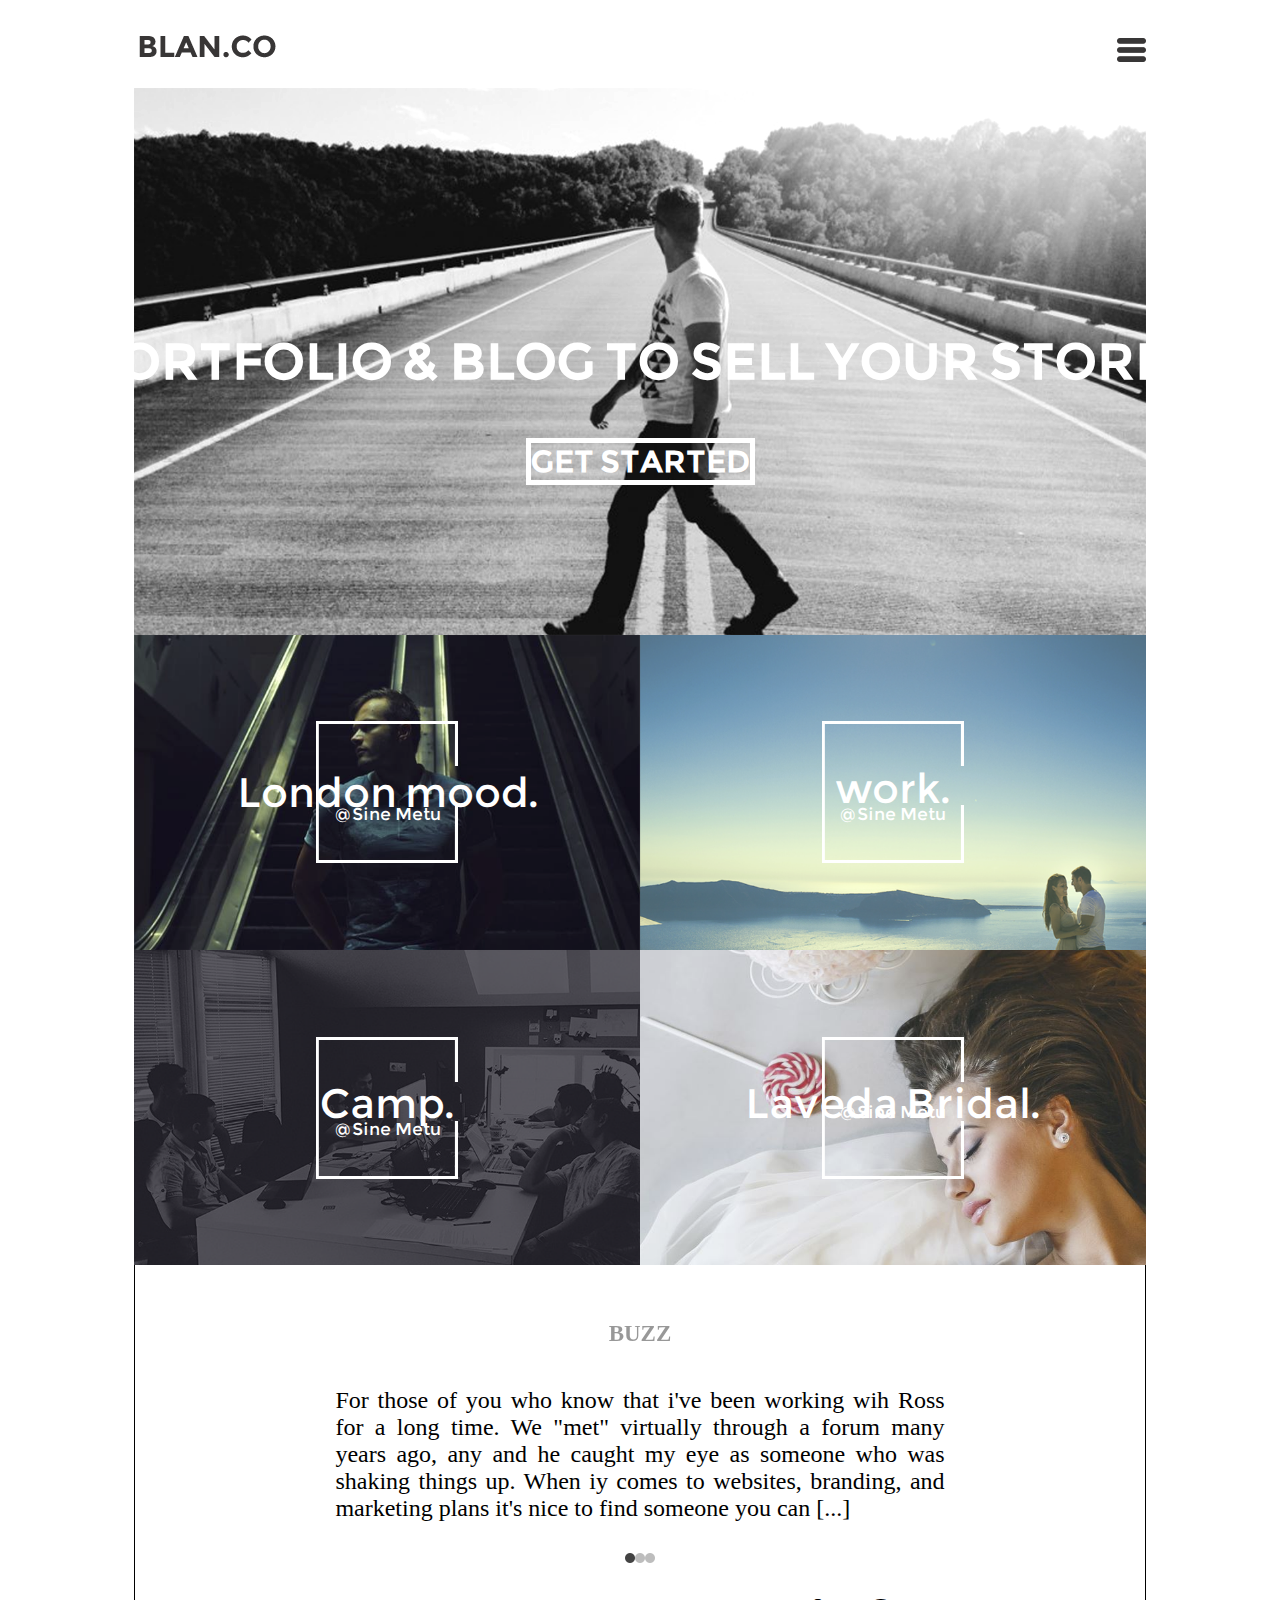
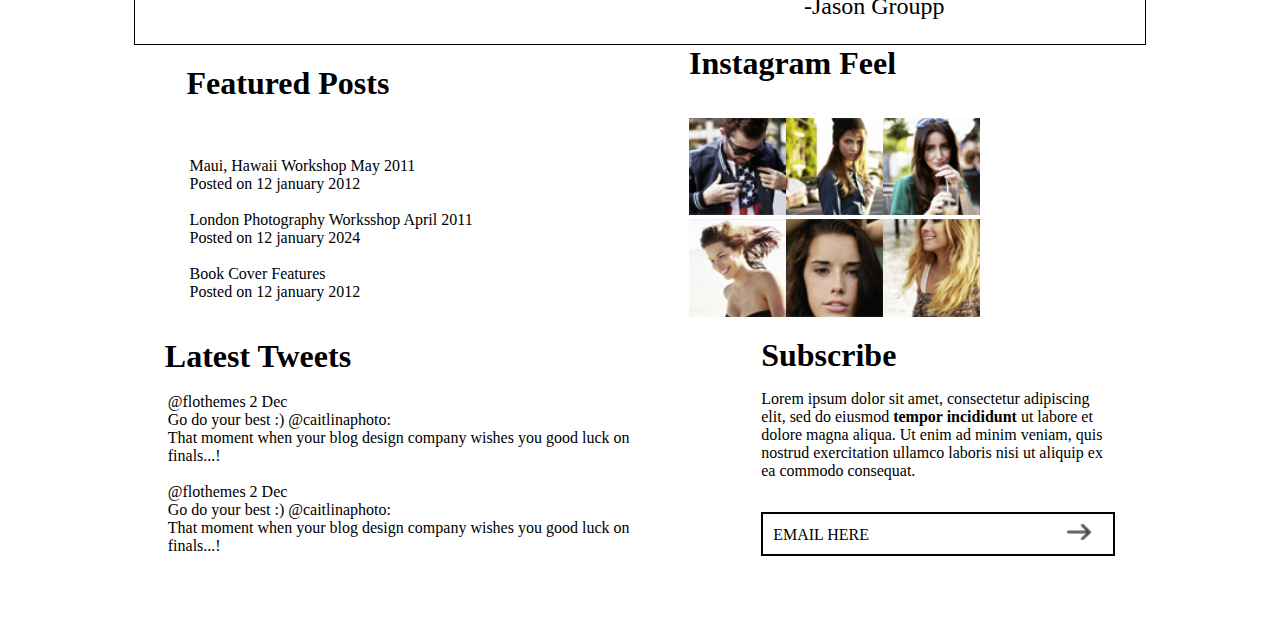
<file: Blanco/index.html>
<!DOCTYPE html>
<html>
    <head>
        <meta charset="utf8" />
        <meta http-equiv="X-UA-Compatible" content="IE=edge">
        <meta name="viewport" content="width=device-width, initial-scale=1.0">
        <link rel="stylesheet" href="css-blanco.css" />
        <title>Blan.CO</title>
    </head>
    <body>
        <div id="page1">
        <header> <!--balise p? div?-->
            <h1 class="titre"><img src="./Fichiers_medias/BLAN.CO.png" alt="titrepage"></h1>
            <img class="burger" src="./Fichiers_medias/burger.png" alt="menu" />
        </header>
        
        <section>
            <div class="banniere">
                <div id="grande2">
                <img class="grande" src="./Fichiers_medias/1(1).png" alt="premiere"/>
                <p class="mots">PORTFOLIO &amp; BLOG TO SELL YOUR STORIE.</p>
                <p2 class="mots2">GET STARTED</p2>
                </div>
                
            </div>
            <div id="photo1-2">
                <div id="photo1">
                <img class="droite" src="./Fichiers_medias/2.png" alt="deuxieme"/><img class="cadre1" src="./Fichiers_medias/cadre.png" alt=""/>
                <p class="p1">London mood.</p>
                <p2 class="sous">@Sine Metu</p2>
                </div>
                
                <div id="photo2">
                <img class="gauche" src="./Fichiers_medias/3.png" alt="troisieme"/><img class="cadre2" src="./Fichiers_medias/cadre.png" alt=""/>
               <p class="p2">work.</p> 
               <p2 class="sous2">@Sine Metu</p2>
                </div>
               
            </div>
            <div id="photo3-4">
                <div id="photo3">
                <img class="basdroite" src="./Fichiers_medias/4.png" alt="quatrieme"/><img class="cadre4" src="./Fichiers_medias/cadre.png" alt=""/>
                <p class="p3">Camp.</p>
                <p2 class="sous4">@Sine Metu</p2>
                </div>
                
                <div id="photo4">
                <img class="basgauche" src="./Fichiers_medias/5.png" alt="cinquieme"/><img class="cadre3" src="./Fichiers_medias/cadre.png" alt=""/>
                <p class="p4">Laveda Bridal.</p>
                <p class="sous3">@Sine Metu</p>
                </div>
                
            </div>
        </section>
        <article>
            <div id="cadrearticle">
            <h1 class="petit-titre">BUZZ</h1>
            <p class="paraghraphe">For those of you who know that i've been working wih Ross for a long time. 
                We "met" virtually through a forum many years ago, any and he caught my eye as someone who was shaking things up.
            When iy comes to websites, branding, and marketing plans it's nice to find someone you can [...] </p>
            <div class="points">
            <img src="./Fichiers_medias/rond_noir.png"/><img src="./Fichiers_medias/rond_gris.png"/><img src="./Fichiers_medias/rond_gris.png" alt="3 rond"/>
            </div>
            <p class="nom">-Jason Groupp</p>
            </div>
        
        </article>
        
        <footer>
            <div id="posts">
                <h1 class="h1">Featured Posts</h1>
                <div class="villes">
                <ul class="ul">
                    <li>Maui, Hawaii Workshop May 2011</br>Posted on 12 january 2012</li></br>
                    <li>London Photography Worksshop April 2011</br>Posted on 12 january 2024</li></br>
                    <li>Book Cover Features</br>Posted on 12 january 2012</li>
                </ul>
                </div>
            </div>
            <div id="feel"> <!--mettre une div-->
                <h1 class="h1">Instagram Feel</h1>
                <div id="instafeel">
                <p><img class="photoi" src="./Fichiers_medias/insta1.png" alt="Photo"/><img class="photoi" src="./Fichiers_medias/insta2.png" alt="Photo"/><img class="photoi" src="./Fichiers_medias/insta3.png" alt="Photo"/>
                    <img class="photoi" src="./Fichiers_medias/insta4.png" alt="Photo"/><img class="photoi" src="./Fichiers_medias/insta5.png" alt="Photo"/><img class="photoi" src="./Fichiers_medias/insta6.png" alt="Photo"/>
                </p>
                </div>
            </div>
            <div id="tweets">
                <h1 class="h1">Latest Tweets</h1>
                <ul class="ul">
                    <li>@flothemes 2 Dec</br>Go do your best :) @caitlinaphoto:<br/>
                        That moment when your blog design company wishes you good luck on finals...!</li></br>
                    <li>@flothemes 2 Dec</br>Go do your best :) @caitlinaphoto:<br/>
                        That moment when your blog design company wishes you good luck on finals...!</li>
                </ul>
            </div>
            <div id="sub">
                <h1 class="h1">Subscribe</h1>
                <p class="phrase">Lorem ipsum dolor sit amet, consectetur adipiscing elit, sed do eiusmod <strong>tempor incididunt</strong> ut labore et dolore magna aliqua. 
                    Ut enim ad minim veniam, quis nostrud exercitation ullamco laboris nisi ut aliquip ex ea commodo consequat.</p>
                <p class="email">EMAIL HERE<img class="fleche" src="./Fichiers_medias/fleche.png" alt=""/></p> 
            </div>
        </footer>
        </div>

    </body>
</html>
</file>
<file: Blanco/css-blanco.css>
@font-face{
        font-family: montserrat;
        src: url("./Fonts/Montserrat/Montserrat-Regular.ttf");
}
#page1{
    margin-right: 10%;
    margin-left: 10%;
}

header{
    /*height: auto;
    width: 1706px;*/
    display: -webkit-flex;
    display: flex;
}
section{
    font-family: montserrat;
    color: white;
    height: auto;
    
}
@media all and (max-width: 750px)
{
    section{width: auto;
            height: auto;
            flex-direction: column;}
}

section p{
    font-size: 41px;
}
@media all and (max-width: 960px)
{
    section p{font-size: large;}
}
section .sous, .sous2, .sous3, .sous4{
    font-size: 17px;
}
.titre{
    width: 1485px;
    /*position: static;
    margin-left: 185px;*/
}
.burger{
    /*position: absolute;*/
    height: 1.5em;
    right: 190px;
    margin-top: 30px; 
    /*margin-left: 1350px;*/
}
@media all and (max-width: 1740px)
{
    .titre{
        margin-left: 5px;}
    .burger{
        }
}
.grande{
    position: static; 
    filter: contrast(125%);
    width: 100%;
}
#grande2{
    display: flex;
    justify-content: center;
    align-items: center;
}
.mots{
    position: absolute;
    font-size: 50px;
    font-weight: bold;
}
.mots2{
    position: absolute;
    margin-top: 200px;
    font-size: 30px;
    font-weight: bold;
    border: 5px white solid;
}
.banniere{
    display: flex;
    justify-content: center;
    flex-wrap: wrap;
    margin: auto;
}
@media all and (max-width: 960px)
{
    .banniere{width: 100%;
             height: 20%;}
    .grande{height: 100%;
            width: 100%;}
    .mots{font-size: 1.6em;
         text-align: center;
          margin-top: 40px;}
    .mots2{font-size: small;
           border: 2px white solid;
            margin-top: 90px;}
    .titre{margin-left: 5px;}
    .burger{right: 30px;}
}
@media all and (max-width: 1530px)
{
    .mots{text-align: center;}
}
#photo1-2{
    display: flex;
    justify-content: center;
    width: 100%;
       
}
#photo1, #photo2{
    position:relative;
    display: flex;
    justify-content: center;
    align-items: center;
    
    
}
@media all and (max-width: 960px)
{
    #photo1-2{flex-direction: column;
              width: 100%;
              height: auto;}
    
}
.droite, .gauche{
    width: 100%;
    height: auto;
    
}
.p1{
    position: absolute;
    top: auto;
}
.p2{
    position: absolute;
    top: auto;
    margin-bottom: 50px;
}
.sous, .sous2{
    position: absolute;
    bottom: 40%;
}
.cadre1, .cadre2{
    position: absolute;
}
@media all and (max-width: 960px)
{
    .droite, .gauche{width: auto;}
    .cadre1, .cadre2{width: 30%;
                    height: 45%;}
    .p1{font-size: large;
        text-align: center;
        position: absolute;}
    .sous{font-size: 5px;}
}
#photo3-4{
    display: flex;
    justify-content: center;
    width:  100%;
    
}
#photo3, #photo4{
    position:relative;
    display: flex;
    justify-content: center;
    align-items: center;
}
@media all and (max-width: 960px)
{
    #photo3-4{flex-direction: column;}
}
.basgauche, .basdroite{
    width: 100%;
    height: auto;
}
.p3{
    position: absolute;
    top: auto;
    margin-bottom: 50px;
    
}
.p4{
    position: absolute;
    top: auto;
    margin-bottom: 50px;
    
}
.sous3, .sous4{
    position: absolute;
    bottom: 40%;
    
}
.cadre3, .cadre4{
    position: absolute;
}
@media all and (max-width: 960px)
{
    .cadre3, .cadre4{width: 30%;
                    height: 45%;}
    .sous3{margin: 0px;}
}
article{
    display: flex;
    justify-content: center;
    flex-wrap: wrap;
    font-size: 24px;
    margin: 0px 0px 40px 0px;
    width: auto; 

}
@media all and (max-width: 960px)
{
    article{align-items: center;
            margin: 0px 0px 20px 0px;
            padding: 0px;}
}
@media all and (max-width: 1530px)
{
    article{margin: 0px;}
}
#cadrearticle{
    display: flex;
    flex-direction: column;
    border-bottom: 1px black solid;
    border-left: 1px black solid;
    border-right: 1px black solid;
    padding-top: 40px;
    
}
@media all and (max-width: 1534px)
{
    #cadrearticle{
        width: auto;
    }
}
.points{
    text-align: center;
}
.petit-titre{
    font-size: 23px;
    opacity: 0.4;
    text-align: center;
    
}
.paraghraphe{
    text-align: justify;
    margin: 25px 200px 20px 200px;
    
}
@media all and (max-width: 960px)
{
    .paraghraphe{margin: 15px;}
}
.nom{
    text-align: right;
    margin-right: 200px;
    
}
@media all and (max-width: 960px)
{
    .nom{position: static;
        padding-left: 200px;
        margin-right: 0px;}
}

footer{
    display: flex;
    justify-content: space-around;
    margin-bottom: 50px;
}
@media all and (max-width: 960px)
{
    footer{flex-direction: column;
           align-items: center;
           flex-wrap: wrap;}
}
@media all and (max-width: 1530px)
{
    footer{flex-wrap: wrap;}
}
.h1{
    text-align: left;
    margin-top: 0px;
    margin-bottom: 0px;
    
}
#posts{
    display: flex;
    justify-content: space-around;
    flex-direction: column;
    width: 30%;
    margin-right: 35px;
    
}
.villes{
    width: 120%;
}
@media all and (max-width: 960px)
{
    #posts{width: 50%;
           margin-right: 0%;
           margin-left: 10%;}
}
@media all and (max-width: 1530px)
{
    #post{padding-left: 0px;}
}
#feel{
    display: flex;
    justify-content: space-around;
    flex-direction: column;
    width: 50%;
    margin-left: 60px;
}
#instafeel{
    display: flex;
    flex-wrap: wrap;
    width: 80%;
    margin-top: 5%;
}
.photoi{
    width: 30%;
}
@media all and (max-width: 960px)
{
    #feel{width: 40%;
          margin-left: 0%;}
    #instafeel{width: 100%;}
    .photoi{width: 30%;}
}
@media all and (max-width: 1530px)
{
    #feel{width: 40%;
        margin-left: }
    #instafeel{width: 80%;}
    .photoi{width: 30%;}
}
#tweets{
    display: flex;
    justify-content: space-around;
    flex-direction: column;
    width: 50%; 
    box-sizing: border-box;
}
@media all and (max-width: 960px)
{
    #tweets{padding-left: 0px;
            width: 290px;}
}
.ul{
    list-style-type: none;
    padding-left: 3px;
    padding-top:15px;
    padding-bottom: 15px;
    margin: 0px 0px 0px 0px;

}
#sub{
    display: flex;
    justify-content: space-around;
    flex-direction: column;
    width: auto;
    padding-left: 30px;
    box-sizing: border-box;
}
.phrase{
    text-align: left;
    width: 350px;
    word-wrap: break-word;
}
@media all and (max-width: 960px)
{
    #sub{padding-right: 0px;
         padding-left: 0px;
         width: 290px;}
    .phrase{width: auto;
            padding-top: 0px;}
}
.fleche{
    margin-left: 60%;
    height: 16px;
    width: 24px;
}
.email{
    position: relative;
    border: 2px black solid;
    width: 330px;
    padding: 10px;
}
@media all and (max-width: 960px)
{
    .fleche{position: absolute;
            margin-left: 50%;}
    .email{width: auto;}
}
strong{
    font-weight: bold;
}
</file>
